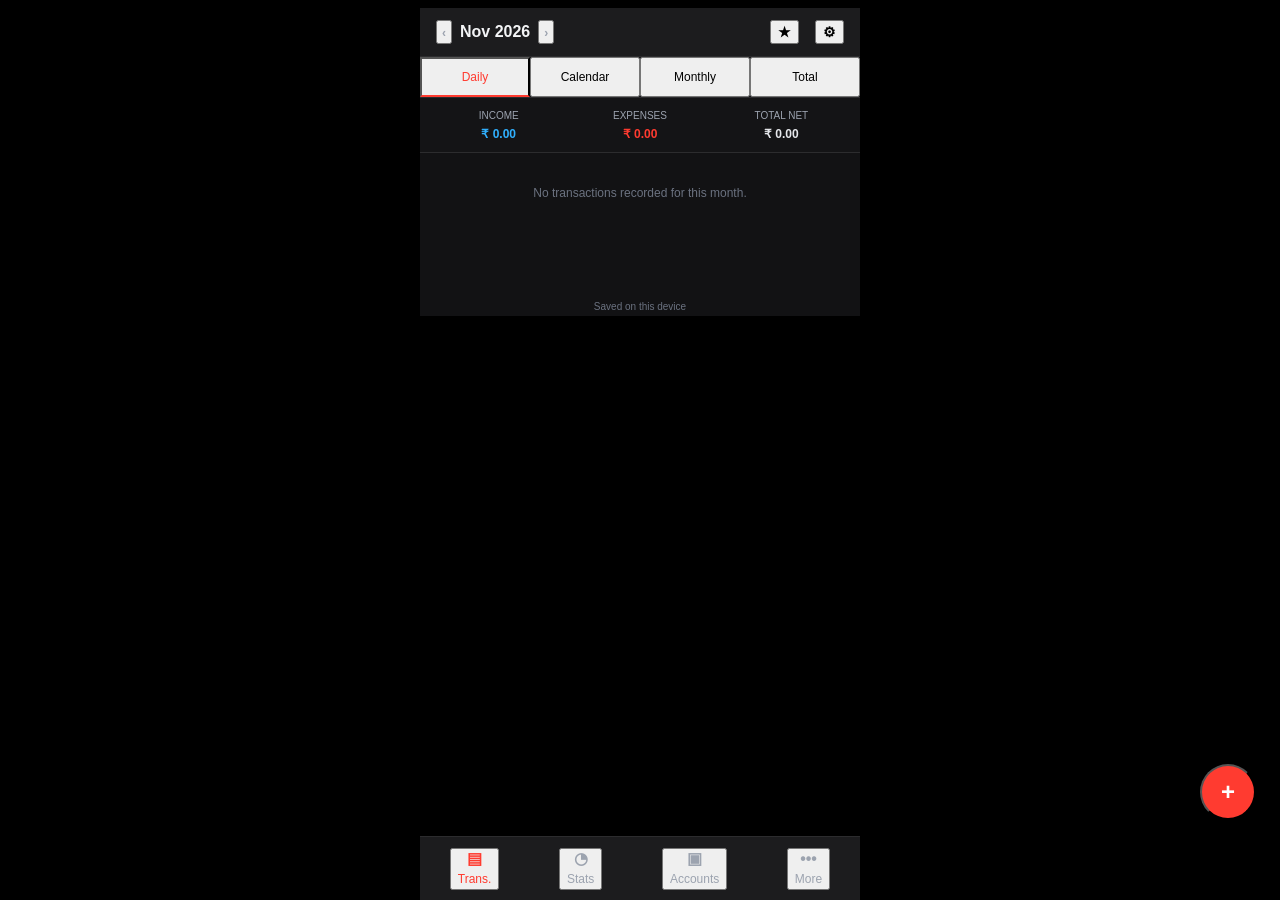
<file: public/assets/aistudio/Personal_Finance_Tracker_Corrected_c52ac3cb.html>
<!DOCTYPE html>
<html lang="en">
<head>
    <meta charset="UTF-8">
    <meta name="viewport" content="width=device-width, initial-scale=1.0, viewport-fit=cover">
    <meta name="theme-color" content="#121214">
    <meta name="description" content="Offline personal finance tracker">
    <title>Personal Finance Tracker</title>
    <style>

        /* Offline utility layer: keeps the original Tailwind-style layout without a CDN. */
        * { box-sizing: border-box; }
        html { background:#000; -webkit-text-size-adjust:100%; }
        button, input, select, textarea { font: inherit; }
        button { cursor:pointer; -webkit-tap-highlight-color:transparent; }
        input,select,textarea { color:inherit; }
        .hidden{display:none!important}.block{display:block}.fixed{position:fixed}.relative{position:relative}
        .inset-0{inset:0}.bottom-0{bottom:0}.bottom-20{bottom:5rem}.left-0{left:0}.right-0{right:0}.right-6{right:1.5rem}
        .z-10{z-index:10}.z-20{z-index:20}.z-50{z-index:50}.mx-auto{margin-left:auto;margin-right:auto}.mb-1{margin-bottom:.25rem}.mb-2{margin-bottom:.5rem}.ml-1{margin-left:.25rem}.mr-2{margin-right:.5rem}.mt-0\.5{margin-top:.125rem}.mt-1{margin-top:.25rem}.mt-3{margin-top:.75rem}
        .flex{display:flex}.inline-flex{display:inline-flex}.grid{display:grid}.flex-col{flex-direction:column}.flex-1{flex:1 1 0%}.items-center{align-items:center}.justify-between{justify-content:space-between}.justify-center{justify-content:center}.justify-around{justify-content:space-around}.grid-cols-2{grid-template-columns:repeat(2,minmax(0,1fr))}.grid-cols-3{grid-template-columns:repeat(3,minmax(0,1fr))}
        .gap-1{gap:.25rem}.gap-2{gap:.5rem}.space-y-2>*+*{margin-top:.5rem}.space-y-3>*+*{margin-top:.75rem}.space-y-4>*+*{margin-top:1rem}.space-y-6>*+*{margin-top:1.5rem}.space-x-2>*+*{margin-left:.5rem}.space-x-3>*+*{margin-left:.75rem}.space-x-4>*+*{margin-left:1rem}
        .w-full{width:100%}.w-14{width:3.5rem}.w-8{width:2rem}.w-2\/3{width:66.666667%}.h-full{height:100%}.h-2{height:.5rem}.h-8{height:2rem}.h-14{height:3.5rem}.h-16{height:4rem}.max-w-\[440px\]{max-width:440px}.max-h-40{max-height:10rem}
        .overflow-hidden{overflow:hidden}.overflow-y-auto{overflow-y:auto}.min-w-0{min-width:0}.rounded{border-radius:.25rem}.rounded-md{border-radius:.375rem}.rounded-lg{border-radius:.5rem}.rounded-xl{border-radius:.75rem}.rounded-full{border-radius:9999px}
        .border{border:1px solid #2c2c2e}.border-b{border-bottom:1px solid #2c2c2e}.border-t{border-top:1px solid #2c2c2e}.divide-y>*+*{border-top:1px solid #2c2c2e}.divide-\[\#2c2c2e\]>*+*{border-color:#2c2c2e}.border-\[\#2c2c2e\]{border-color:#2c2c2e}
        .bg-transparent{background:transparent}.bg-\[\#121214\]{background:#121214}.bg-\[\#141416\]{background:#141416}.bg-\[\#171719\]{background:#171719}.bg-\[\#1c1c1e\]{background:#1c1c1e}.bg-\[\#2c2c2e\]{background:#2c2c2e}.bg-\[\#ff3b30\]{background:#ff3b30}.bg-gray-800{background:#1f2937}
        .text-white{color:#fff}.text-gray-100{color:#f3f4f6}.text-gray-200{color:#e5e7eb}.text-gray-300{color:#d1d5db}.text-gray-400{color:#9ca3af}.text-gray-500{color:#6b7280}.text-gray-600{color:#4b5563}.text-blue-400{color:#60a5fa}.text-green-400{color:#4ade80}.text-red-400{color:#f87171}.text-yellow-400{color:#facc15}.text-\[\#30b0fe\]{color:#30b0fe}.text-\[\#ff3b30\]{color:#ff3b30}
        .text-\[9px\]{font-size:9px}.text-\[10px\]{font-size:10px}.text-\[11px\]{font-size:11px}.text-xs{font-size:.75rem;line-height:1rem}.text-sm{font-size:.875rem;line-height:1.25rem}.text-base{font-size:1rem;line-height:1.5rem}.text-lg{font-size:1.125rem;line-height:1.75rem}.text-2xl{font-size:1.5rem;line-height:2rem}
        .font-normal{font-weight:400}.font-medium{font-weight:500}.font-semibold{font-weight:600}.font-bold{font-weight:700}.text-center{text-align:center}.text-left{text-align:left}.text-right{text-align:right}.uppercase{text-transform:uppercase}.tracking-wider{letter-spacing:.05em}
        .p-1{padding:.25rem}.p-2{padding:.5rem}.p-2\.5{padding:.625rem}.p-3{padding:.75rem}.p-3\.5{padding:.875rem}.p-4{padding:1rem}.p-8{padding:2rem}.px-1{padding-left:.25rem;padding-right:.25rem}.px-1\.5{padding-left:.375rem;padding-right:.375rem}.px-2{padding-left:.5rem;padding-right:.5rem}.px-2\.5{padding-left:.625rem;padding-right:.625rem}.px-3{padding-left:.75rem;padding-right:.75rem}.px-4{padding-left:1rem;padding-right:1rem}.py-0\.5{padding-top:.125rem;padding-bottom:.125rem}.py-1{padding-top:.25rem;padding-bottom:.25rem}.py-1\.5{padding-top:.375rem;padding-bottom:.375rem}.py-2{padding-top:.5rem;padding-bottom:.5rem}.py-2\.5{padding-top:.625rem;padding-bottom:.625rem}.py-3{padding-top:.75rem;padding-bottom:.75rem}.pb-1{padding-bottom:.25rem}.pb-2{padding-bottom:.5rem}.pb-16{padding-bottom:4rem}.pt-1{padding-top:.25rem}.pt-2{padding-top:.5rem}.pt-3{padding-top:.75rem}.pt-4{padding-top:1rem}
        .shadow-2xl{box-shadow:0 25px 50px -12px rgba(0,0,0,.5)}.cursor-pointer{cursor:pointer}.transition-colors{transition:background-color .15s,color .15s,border-color .15s}.transition-transform{transition:transform .15s}.hover\:bg-\[\#2c2c2e\]:hover{background:#2c2c2e}.hover\:text-white:hover{color:#fff}.hover\:text-yellow-400:hover{color:#facc15}.focus\:outline-none:focus{outline:2px solid transparent;outline-offset:2px}
        .placeholder-gray-600::placeholder{color:#4b5563}.active\:scale-95:active{transform:scale(.95)}
        .fas,.far{font-style:normal;display:inline-block;font-family:Arial,sans-serif;font-weight:700;line-height:1}
        .fa-arrow-left:before{content:'←'}.fa-arrow-down:before{content:'↓'}.fa-arrow-up:before{content:'↑'}.fa-exchange-alt:before{content:'⇄'}.fa-backspace:before{content:'⌫'}.fa-book:before{content:'▤'}.fa-chart-pie:before{content:'◔'}.fa-chevron-left:before{content:'‹'}.fa-chevron-right:before{content:'›'}.fa-cog:before{content:'⚙'}.fa-download:before{content:'↓'}.fa-ellipsis-h:before{content:'•••'}.fa-file-export:before{content:'⇧'}.fa-file-import:before{content:'⇩'}.fa-plus:before{content:'+'}.fa-star:before{content:'★'}.fa-times:before{content:'×'}.fa-trash:before,.fa-trash-alt:before{content:'▤'}.fa-upload:before{content:'↑'}.fa-wallet:before{content:'▣'}
        @media(hover:hover){button:hover{filter:brightness(1.08)}}
        @supports(padding:max(0px)){.app-container{padding-bottom:env(safe-area-inset-bottom)}.fixed.bottom-0{padding-bottom:env(safe-area-inset-bottom)}}
        @media(max-width:360px){.app-container{width:100%}.text-2xl{font-size:1.3rem}}

        :root {
            --bg-main: #121214;
            --bg-card: #1c1c1e;
            --bg-card-hover: #2c2c2e;
            --border-color: #2c2c2e;
            --text-main: #e5e5ea;
            --text-muted: #8e8e93;
            --accent-red: #ff3b30;
            --accent-blue: #30b0fe;
            --accent-green: #34c759;
        }

        body {
            background-color: #000000;
            color: var(--text-main);
            font-family: -apple-system, BlinkMacSystemFont, "Segoe UI", Roboto, Helvetica, Arial, sans-serif;
            touch-action: manipulation;
            user-select: none;
            -webkit-user-select: none;
        }

        .app-container {
            max-width: 440px;
            margin: 0 auto;
            min-height: 100vh;
            min-height: -webkit-fill-available;
            display: flex;
            flex-direction: column;
            position: relative;
            background-color: var(--bg-main);
            box-shadow: 0 0 30px rgba(0, 0, 0, 0.8);
            overflow: hidden;
        }

        .active-tab {
            color: var(--accent-red);
            border-bottom: 2px solid var(--accent-red);
        }

        .active-nav {
            color: var(--accent-red) !important;
        }

        .num-pad {
            display: grid;
            grid-template-columns: repeat(4, 1fr);
            gap: 1px;
            background-color: #2c2c2e;
        }

        .num-key {
            background-color: #1c1c1e;
            color: #ffffff;
            font-size: 1.25rem;
            font-weight: 500;
            display: flex;
            align-items: center;
            justify-content: center;
            height: 52px;
            cursor: pointer;
            transition: background-color 0.1s;
        }

        .num-key:active {
            background-color: #3a3a3c;
        }

        .done-key {
            background-color: var(--accent-red);
            grid-row: span 2;
            height: 105px;
            font-weight: 600;
        }

        .done-key:active {
            background-color: #d32f2f;
        }

        /* Calendar Styling */
        .calendar-grid {
            display: grid;
            grid-template-columns: repeat(7, 1fr);
            gap: 2px;
            background-color: var(--border-color);
        }

        .calendar-day-header {
            background-color: var(--bg-card);
            text-align: center;
            padding: 6px 0;
            font-size: 0.7rem;
            color: var(--text-muted);
            font-weight: 600;
        }

        .calendar-cell {
            background-color: var(--bg-main);
            min-height: 52px;
            padding: 4px 2px;
            display: flex;
            flex-direction: column;
            align-items: center;
            justify-content: flex-start;
            font-size: 0.75rem;
            cursor: pointer;
        }

        .calendar-cell.other-month {
            opacity: 0.3;
        }

        .calendar-cell.selected {
            border: 1px solid var(--accent-red);
            background-color: rgba(255, 59, 48, 0.1);
        }

        .calendar-cell.today .day-num {
            background-color: var(--accent-red);
            color: white;
            border-radius: 50%;
            width: 18px;
            height: 18px;
            display: flex;
            align-items: center;
            justify-content: center;
        }

        /* Custom Scrollbars */
        ::-webkit-scrollbar {
            width: 4px;
        }
        ::-webkit-scrollbar-thumb {
            background: #2c2c2e;
            border-radius: 4px;
        }
    </style>
    <!-- This document has no external scripts, stylesheets, fonts, or network dependencies. -->
</head>
<body>

<div class="app-container" id="app">
    <!-- TOP HEADER -->
    <div class="px-4 py-3 flex justify-between items-center bg-[#1c1c1e] border-b border-[#2c2c2e] z-10">
        <div class="flex items-center space-x-2">
            <button onclick="changeMonth(-1)" class="text-gray-400 hover:text-white px-1"><i class="fas fa-chevron-left text-xs"></i></button>
            <span class="text-base font-semibold text-gray-100" id="header-month-display">Nov 2026</span>
            <button onclick="changeMonth(1)" class="text-gray-400 hover:text-white px-1"><i class="fas fa-chevron-right text-xs"></i></button>
        </div>
        <div class="flex items-center space-x-4 text-gray-400">
            <button onclick="openFavoritesModal()" class="hover:text-yellow-400 transition-colors" title="Favorites">
                <i class="fas fa-star text-sm"></i>
            </button>
            <button onclick="switchNav('more')" class="hover:text-white transition-colors" title="Settings">
                <i class="fas fa-cog text-sm"></i>
            </button>
        </div>
    </div>

    <!-- MAIN VIEW PANELS -->
    <div id="main-content" class="flex-1 flex flex-col overflow-hidden pb-16">
        
        <!-- 1. TRANSACTIONS VIEW -->
        <div id="view-transactions" class="view-panel flex-1 flex flex-col overflow-hidden">
            <!-- Sub Header Tabs -->
            <div class="flex text-xs border-b border-[#2c2c2e] bg-[#1c1c1e] text-gray-400">
                <button onclick="switchTransTab('daily')" id="tab-daily" class="flex-1 py-2.5 text-center active-tab font-medium">Daily</button>
                <button onclick="switchTransTab('calendar')" id="tab-calendar" class="flex-1 py-2.5 text-center font-medium">Calendar</button>
                <button onclick="switchTransTab('monthly')" id="tab-monthly" class="flex-1 py-2.5 text-center font-medium">Monthly</button>
                <button onclick="switchTransTab('total')" id="tab-total" class="flex-1 py-2.5 text-center font-medium">Total</button>
            </div>

            <!-- Summary Bar -->
            <div class="grid grid-cols-3 gap-1 p-2.5 bg-[#141416] text-center text-xs border-b border-[#2c2c2e]">
                <div>
                    <div class="text-gray-400 text-[10px] uppercase">Income</div>
                    <div id="summary-income" class="text-[#30b0fe] font-semibold text-xs mt-0.5">₹ 0.00</div>
                </div>
                <div>
                    <div class="text-gray-400 text-[10px] uppercase">Expenses</div>
                    <div id="summary-expense" class="text-[#ff3b30] font-semibold text-xs mt-0.5">₹ 0.00</div>
                </div>
                <div>
                    <div class="text-gray-400 text-[10px] uppercase">Total Net</div>
                    <div id="summary-total" class="text-gray-200 font-semibold text-xs mt-0.5">₹ 0.00</div>
                </div>
            </div>

            <!-- TAB CONTENT AREA -->
            <div class="flex-1 overflow-y-auto" id="trans-tab-container">
                
                <!-- Daily Sub-Tab -->
                <div id="subtab-daily" class="space-y-2">
                    <div id="daily-transaction-list" class="divide-y divide-[#2c2c2e]"></div>
                </div>

                <!-- Calendar Sub-Tab -->
                <div id="subtab-calendar" class="hidden flex flex-col h-full">
                    <div class="calendar-grid" id="calendar-header">
                        <div class="calendar-day-header text-red-400">Sun</div>
                        <div class="calendar-day-header">Mon</div>
                        <div class="calendar-day-header">Tue</div>
                        <div class="calendar-day-header">Wed</div>
                        <div class="calendar-day-header">Thu</div>
                        <div class="calendar-day-header">Fri</div>
                        <div class="calendar-day-header text-blue-400">Sat</div>
                    </div>
                    <div class="calendar-grid" id="calendar-body"></div>
                    <div class="p-2 border-t border-[#2c2c2e] bg-[#1c1c1e] text-xs font-semibold text-gray-300" id="selected-date-title">
                        Transactions on Selected Day
                    </div>
                    <div id="calendar-day-transactions" class="flex-1 overflow-y-auto divide-y divide-[#2c2c2e] bg-[#121214]"></div>
                </div>

                <!-- Monthly Breakdown Sub-Tab -->
                <div id="subtab-monthly" class="hidden p-4 space-y-4">
                    <div id="monthly-category-breakdown" class="space-y-3"></div>
                </div>

                <!-- Total Overview Sub-Tab -->
                <div id="subtab-total" class="hidden p-4 space-y-4">
                    <div class="bg-[#1c1c1e] p-4 rounded-xl border border-[#2c2c2e]">
                        <div class="text-xs text-gray-400 mb-1">Overall Net Worth</div>
                        <div id="total-net-worth" class="text-2xl font-bold text-white">₹ 0.00</div>
                        <div class="mt-3 pt-3 border-t border-[#2c2c2e] grid grid-cols-2 gap-2 text-xs">
                            <div>
                                <span class="text-gray-400 block">Total Income All-time</span>
                                <span id="total-all-income" class="text-[#30b0fe] font-semibold">₹ 0.00</span>
                            </div>
                            <div>
                                <span class="text-gray-400 block">Total Expenses All-time</span>
                                <span id="total-all-expense" class="text-[#ff3b30] font-semibold">₹ 0.00</span>
                            </div>
                        </div>
                    </div>
                    <div class="bg-[#1c1c1e] p-4 rounded-xl border border-[#2c2c2e]">
                        <div class="text-xs font-semibold text-gray-300 mb-2">Account Distribution</div>
                        <div id="total-account-distribution" class="space-y-2 text-xs"></div>
                    </div>
                </div>

            </div>
        </div>

        <!-- 2. STATS VIEW -->
        <div id="view-stats" class="view-panel flex-1 p-4 overflow-y-auto hidden space-y-4">
            <div class="text-sm font-semibold text-gray-200">Expense Analysis by Category</div>
            <div id="stats-chart-container" class="space-y-3"></div>
        </div>

        <!-- 3. ACCOUNTS VIEW -->
        <div id="view-accounts" class="view-panel flex-1 flex flex-col overflow-hidden hidden">
            <div class="grid grid-cols-3 gap-1 p-3 bg-[#141416] text-center text-xs border-b border-[#2c2c2e]">
                <div>
                    <div class="text-gray-400 text-[10px] uppercase">Assets</div>
                    <div id="acc-summary-assets" class="text-[#30b0fe] font-semibold text-xs mt-0.5">₹ 0.00</div>
                </div>
                <div>
                    <div class="text-gray-400 text-[10px] uppercase">Liabilities</div>
                    <div id="acc-summary-liabilities" class="text-[#ff3b30] font-semibold text-xs mt-0.5">₹ 0.00</div>
                </div>
                <div>
                    <div class="text-gray-400 text-[10px] uppercase">Total</div>
                    <div id="acc-summary-total" class="text-gray-200 font-semibold text-xs mt-0.5">₹ 0.00</div>
                </div>
            </div>
            <div id="accounts-list" class="flex-1 overflow-y-auto p-4 space-y-3"></div>
        </div>

        <!-- 4. MORE / SETTINGS VIEW -->
        <div id="view-more" class="view-panel flex-1 p-4 overflow-y-auto hidden space-y-6">
            <div class="space-y-2">
                <h3 class="text-xs uppercase text-gray-400 font-semibold tracking-wider">Management</h3>
                <div class="bg-[#1c1c1e] rounded-xl border border-[#2c2c2e] overflow-hidden divide-y divide-[#2c2c2e] text-sm">
                    <button onclick="openCategoryManager()" class="w-full p-3.5 flex justify-between items-center text-left hover:bg-[#2c2c2e]">
                        <span>Category & Subcategory Settings</span>
                        <i class="fas fa-chevron-right text-xs text-gray-500"></i>
                    </button>
                    <button onclick="openAccountManager()" class="w-full p-3.5 flex justify-between items-center text-left hover:bg-[#2c2c2e]">
                        <span>Manage Accounts & Balances</span>
                        <i class="fas fa-chevron-right text-xs text-gray-500"></i>
                    </button>
                    <button onclick="openFavoritesModal()" class="w-full p-3.5 flex justify-between items-center text-left hover:bg-[#2c2c2e]">
                        <span>Saved Favorite Templates</span>
                        <i class="fas fa-chevron-right text-xs text-gray-500"></i>
                    </button>
                </div>
            </div>

            <div class="space-y-2">
                <h3 class="text-xs uppercase text-gray-400 font-semibold tracking-wider">Offline Backup & Restore</h3>
                <div class="bg-[#1c1c1e] rounded-xl border border-[#2c2c2e] overflow-hidden divide-y divide-[#2c2c2e] text-sm">
                    <button onclick="exportDataJSON()" class="w-full p-3.5 flex justify-between items-center text-left hover:bg-[#2c2c2e]">
                        <span class="text-blue-400"><i class="fas fa-download mr-2"></i> Export Backup (JSON)</span>
                        <i class="fas fa-file-export text-xs text-gray-500"></i>
                    </button>
                    <label class="w-full p-3.5 flex justify-between items-center text-left hover:bg-[#2c2c2e] cursor-pointer">
                        <span class="text-green-400"><i class="fas fa-upload mr-2"></i> Import Backup (JSON)</span>
                        <input type="file" id="import-file-input" accept=".json" onchange="importDataJSON(event)" class="hidden">
                        <i class="fas fa-file-import text-xs text-gray-500"></i>
                    </label>
                    <button onclick="resetDataConfirm()" class="w-full p-3.5 flex justify-between items-center text-left hover:bg-[#2c2c2e]">
                        <span class="text-red-400"><i class="fas fa-trash-alt mr-2"></i> Reset All Local Data</span>
                    </button>
                </div>
            </div>

            <div class="text-center text-xs text-gray-600 pt-4">
                Personal Finance Tracker (Offline) v1.2
            </div>
        </div>

    </div>

    <!-- FLOATING ACTION BUTTON -->
    <button onclick="openForm('Expense')" id="fab-btn" class="fixed bottom-20 right-6 w-14 h-14 bg-[#ff3b30] rounded-full flex items-center justify-center text-white text-2xl shadow-2xl z-20 focus:outline-none active:scale-95 transition-transform">
        <i class="fas fa-plus"></i>
    </button>

    <!-- BOTTOM NAVIGATION BAR -->
    <div class="fixed bottom-0 left-0 right-0 max-w-[440px] mx-auto bg-[#1c1c1e] border-t border-[#2c2c2e] flex justify-around items-center h-16 z-10">
        <button onclick="switchNav('transactions')" id="nav-trans" class="flex flex-col items-center text-xs active-nav">
            <i class="fas fa-book text-base mb-1"></i>
            <span>Trans.</span>
        </button>
        <button onclick="switchNav('stats')" id="nav-stats" class="flex flex-col items-center text-xs text-gray-400">
            <i class="fas fa-chart-pie text-base mb-1"></i>
            <span>Stats</span>
        </button>
        <button onclick="switchNav('accounts')" id="nav-acc" class="flex flex-col items-center text-xs text-gray-400">
            <i class="fas fa-wallet text-base mb-1"></i>
            <span>Accounts</span>
        </button>
        <button onclick="switchNav('more')" id="nav-more" class="flex flex-col items-center text-xs text-gray-400">
            <i class="fas fa-ellipsis-h text-base mb-1"></i>
            <span>More</span>
        </button>
    </div>

    <!-- ENTRY FORM MODAL -->
    <div id="entry-modal" class="fixed inset-0 max-w-[440px] mx-auto bg-[#121214] z-50 flex flex-col hidden">
        <div class="p-3 flex items-center justify-between border-b border-[#2c2c2e] bg-[#1c1c1e]">
            <button onclick="closeForm()" class="text-gray-400 text-lg px-2"><i class="fas fa-arrow-left"></i></button>
            <h2 id="form-type-title" class="text-base font-semibold text-gray-200">Expense</h2>
            <button onclick="saveCurrentAsFavorite()" class="text-yellow-400 text-lg px-2" title="Save as Favorite">
                <i class="far fa-star" id="favorite-star-icon"></i>
            </button>
        </div>

        <div class="p-3 bg-[#171719]">
            <div class="grid grid-cols-3 gap-2 bg-[#2c2c2e] p-1 rounded-lg text-xs text-center">
                <button type="button" onclick="setFormType('Income')" id="btn-mode-income" class="py-1.5 rounded-md text-gray-400 font-medium">Income</button>
                <button type="button" onclick="setFormType('Expense')" id="btn-mode-expense" class="py-1.5 rounded-md text-gray-400 font-medium">Expense</button>
                <button type="button" onclick="setFormType('Transfer')" id="btn-mode-transfer" class="py-1.5 rounded-md text-gray-400 font-medium">Transfer</button>
            </div>
        </div>

        <div class="flex-1 p-4 space-y-4 overflow-y-auto">
            <div class="flex justify-between items-center text-sm border-b border-[#2c2c2e] pb-2">
                <span class="text-gray-400">Date</span>
                <input type="datetime-local" id="form-datetime" class="bg-transparent text-gray-200 font-medium focus:outline-none text-right">
            </div>

            <div class="flex justify-between items-center text-sm border-b border-[#2c2c2e] pb-2">
                <span class="text-gray-400">Amount</span>
                <div class="flex items-center space-x-2">
                    <span id="form-amount-display" class="text-2xl font-bold text-red-400">0.00</span>
                </div>
            </div>

            <!-- Category Field -->
            <div id="field-category" class="space-y-2">
                <div class="flex justify-between items-center text-sm border-b border-[#2c2c2e] pb-2 cursor-pointer" onclick="toggleSubCategoryPicker()">
                    <span class="text-gray-400">Category</span>
                    <span id="form-category-selected" class="text-gray-200 font-medium">Select Category <i class="fas fa-chevron-right text-xs ml-1"></i></span>
                </div>
                <div id="sub-category-picker" class="hidden grid grid-cols-2 gap-2 pt-2 text-xs max-h-40 overflow-y-auto"></div>
            </div>

            <!-- Single Account Field -->
            <div id="field-account" class="flex justify-between items-center text-sm border-b border-[#2c2c2e] pb-2">
                <span class="text-gray-400">Account</span>
                <select id="form-account-select" class="bg-transparent text-gray-200 font-medium focus:outline-none text-right"></select>
            </div>

            <!-- Transfer Accounts Field -->
            <div id="field-transfer-accounts" class="hidden space-y-3">
                <div class="flex justify-between items-center text-sm border-b border-[#2c2c2e] pb-2">
                    <span class="text-gray-400">From</span>
                    <select id="form-transfer-from" class="bg-transparent text-gray-200 font-medium focus:outline-none text-right"></select>
                </div>
                <div class="flex justify-between items-center text-sm border-b border-[#2c2c2e] pb-2">
                    <span class="text-gray-400">To</span>
                    <select id="form-transfer-to" class="bg-transparent text-gray-200 font-medium focus:outline-none text-right"></select>
                </div>
            </div>

            <div class="flex justify-between items-center text-sm border-b border-[#2c2c2e] pb-2">
                <span class="text-gray-400">Note</span>
                <input type="text" id="form-note" placeholder="Write a note..." class="bg-transparent text-right text-gray-200 placeholder-gray-600 focus:outline-none text-sm w-2/3">
            </div>
        </div>

        <!-- Custom Keypad -->
        <div class="bg-[#1c1c1e]">
            <div class="px-3 py-1.5 text-xs text-gray-400 bg-[#141416] flex justify-between items-center border-t border-[#2c2c2e]">
                <span>Numeric Input</span>
                <button onclick="clearAmount()" class="text-gray-400 hover:text-white"><i class="fas fa-backspace"></i> Clear</button>
            </div>
            <div class="num-pad">
                <div class="num-key" onclick="pressKey('1')">1</div>
                <div class="num-key" onclick="pressKey('2')">2</div>
                <div class="num-key" onclick="pressKey('3')">3</div>
                <div class="num-key" onclick="pressKey('backspace')"><i class="fas fa-arrow-left text-xs"></i></div>

                <div class="num-key" onclick="pressKey('4')">4</div>
                <div class="num-key" onclick="pressKey('5')">5</div>
                <div class="num-key" onclick="pressKey('6')">6</div>
                <div class="num-key" onclick="pressKey('-')">-</div>

                <div class="num-key" onclick="pressKey('7')">7</div>
                <div class="num-key" onclick="pressKey('8')">8</div>
                <div class="num-key" onclick="pressKey('9')">9</div>
                <div class="num-key done-key" onclick="submitForm()">Done</div>

                <div class="num-key" onclick="pressKey('00')">00</div>
                <div class="num-key" onclick="pressKey('0')">0</div>
                <div class="num-key" onclick="pressKey('.')">.</div>
            </div>
        </div>
    </div>

    <!-- FAVORITES MODAL -->
    <div id="favorites-modal" class="fixed inset-0 max-w-[440px] mx-auto bg-[#121214] z-50 flex flex-col hidden">
        <div class="p-3 flex items-center justify-between border-b border-[#2c2c2e] bg-[#1c1c1e]">
            <h2 class="text-base font-semibold text-gray-200">Favorite Templates</h2>
            <button onclick="closeFavoritesModal()" class="text-gray-400 text-lg px-2"><i class="fas fa-times"></i></button>
        </div>
        <div id="favorites-list" class="flex-1 overflow-y-auto p-4 space-y-3"></div>
    </div>

    <!-- CATEGORY MANAGER MODAL -->
    <div id="category-manager-modal" class="fixed inset-0 max-w-[440px] mx-auto bg-[#121214] z-50 flex flex-col hidden">
        <div class="p-3 flex items-center justify-between border-b border-[#2c2c2e] bg-[#1c1c1e]">
            <h2 class="text-base font-semibold text-gray-200">Manage Categories</h2>
            <button onclick="closeCategoryManager()" class="text-gray-400 text-lg px-2"><i class="fas fa-times"></i></button>
        </div>
        <div class="p-4 space-y-4 flex-1 overflow-y-auto">
            <div class="bg-[#1c1c1e] p-3 rounded-lg space-y-2 border border-[#2c2c2e]">
                <div class="text-xs font-semibold text-gray-300">Add Category / Subcategory</div>
                <select id="new-cat-type" class="w-full bg-[#121214] p-2 rounded text-xs border border-[#2c2c2e] text-white">
                    <option value="Expense">Expense Category</option>
                    <option value="Income">Income Category</option>
                </select>
                <input type="text" id="new-cat-main" placeholder="Main Category (e.g. Food)" class="w-full bg-[#121214] p-2 rounded text-xs border border-[#2c2c2e] text-white">
                <input type="text" id="new-cat-sub" placeholder="Subcategory (e.g. Dining Out)" class="w-full bg-[#121214] p-2 rounded text-xs border border-[#2c2c2e] text-white">
                <button onclick="addCategorySubmit()" class="w-full py-2 bg-[#ff3b30] text-white text-xs rounded font-semibold">Add Category</button>
            </div>
            <div id="category-list-display" class="space-y-3"></div>
        </div>
    </div>

    <!-- ACCOUNT MANAGER MODAL -->
    <div id="account-manager-modal" class="fixed inset-0 max-w-[440px] mx-auto bg-[#121214] z-50 flex flex-col hidden">
        <div class="p-3 flex items-center justify-between border-b border-[#2c2c2e] bg-[#1c1c1e]">
            <h2 class="text-base font-semibold text-gray-200">Manage Accounts</h2>
            <button onclick="closeAccountManager()" class="text-gray-400 text-lg px-2"><i class="fas fa-times"></i></button>
        </div>
        <div class="p-4 space-y-4 flex-1 overflow-y-auto">
            <div class="bg-[#1c1c1e] p-3 rounded-lg space-y-2 border border-[#2c2c2e]">
                <div class="text-xs font-semibold text-gray-300">Add / Edit Account</div>
                <input type="text" id="new-acc-name" placeholder="Account Name (e.g. Savings)" class="w-full bg-[#121214] p-2 rounded text-xs border border-[#2c2c2e] text-white">
                <input type="number" step="0.01" id="new-acc-balance" placeholder="Opening Balance" class="w-full bg-[#121214] p-2 rounded text-xs border border-[#2c2c2e] text-white">
                <button onclick="addAccountSubmit()" class="w-full py-2 bg-[#ff3b30] text-white text-xs rounded font-semibold">Save Account</button>
            </div>
            <div id="account-manager-list" class="space-y-2"></div>
        </div>
    </div>

</div>

<script>
    // INITIAL ZERO-BASED DATA STATE
    const defaultData = {
        currentYear: 2026,
        currentMonth: 10, // 0-indexed (10 = November)
        selectedCalendarDate: '2026-11-02',
        accounts: {
            'Cash': 0.00,
            'Card': 0.00,
            'UPI': 0.00
        },
        categories: {
            Expense: {
                'Food': ['Groceries', 'Restaurants', 'Coffee'],
                'Transport': ['Fuel', 'Taxi', 'Maintenance'],
                'Shopping': ['Clothing', 'Electronics'],
                'Bills': ['Electricity', 'Internet', 'Rent']
            },
            Income: {
                'Salary': ['Main Job', 'Freelance'],
                'Bonus': ['Incentive', 'Gift'],
                'Petty Cash': ['Allowance', 'Reimbursement']
            }
        },
        favorites: [],
        transactions: []
    };

    let state = loadLocalData();

    function loadLocalData() {
        const stored = localStorage.getItem('personal_finance_db');
        if (stored) {
            try { return JSON.parse(stored); } catch(e) { console.error(e); }
        }
        return JSON.parse(JSON.stringify(defaultData));
    }

    function saveLocalData() {
        localStorage.setItem('personal_finance_db', JSON.stringify(state));
    }

    // STATE CONTROLLERS
    let activeNavView = 'transactions';
    let activeTransSubTab = 'daily';

    let currentForm = {
        type: 'Expense',
        amountStr: '0',
        selectedCategory: '',
        selectedSubCategory: ''
    };

    // ON DOM LOAD
    document.addEventListener('DOMContentLoaded', () => {
        initDatetimeInput();
        renderAll();
    });

    function initDatetimeInput() {
        const now = new Date();
        const isoStr = new Date(now.getTime() - (now.getTimezoneOffset() * 60000)).toISOString().slice(0,16);
        document.getElementById('form-datetime').value = isoStr;
    }

    function renderAll() {
        updateMonthDisplay();
        renderAccountsView();
        renderTransactionsView();
        renderStatsView();
        populateAccountSelectors();
    }

    function updateMonthDisplay() {
        const dateObj = new Date(state.currentYear, state.currentMonth, 1);
        const monthName = dateObj.toLocaleString('default', { month: 'short' });
        document.getElementById('header-month-display').innerText = `${monthName} ${state.currentYear}`;
    }

    function changeMonth(delta) {
        state.currentMonth += delta;
        if (state.currentMonth < 0) {
            state.currentMonth = 11;
            state.currentYear -= 1;
        } else if (state.currentMonth > 11) {
            state.currentMonth = 0;
            state.currentYear += 1;
        }
        saveLocalData();
        renderAll();
    }

    // NAVIGATION
    function switchNav(viewName) {
        activeNavView = viewName;
        document.querySelectorAll('.view-panel').forEach(el => el.classList.add('hidden'));
        document.querySelectorAll('.fixed.bottom-0 button').forEach(el => {
            el.classList.remove('active-nav');
            el.classList.add('text-gray-400');
        });

        if (viewName === 'transactions') {
            document.getElementById('view-transactions').classList.remove('hidden');
            document.getElementById('nav-trans').classList.add('active-nav');
            document.getElementById('fab-btn').classList.remove('hidden');
        } else if (viewName === 'stats') {
            document.getElementById('view-stats').classList.remove('hidden');
            document.getElementById('nav-stats').classList.add('active-nav');
            document.getElementById('fab-btn').classList.add('hidden');
            renderStatsView();
        } else if (viewName === 'accounts') {
            document.getElementById('view-accounts').classList.remove('hidden');
            document.getElementById('nav-acc').classList.add('active-nav');
            document.getElementById('fab-btn').classList.add('hidden');
            renderAccountsView();
        } else if (viewName === 'more') {
            document.getElementById('view-more').classList.remove('hidden');
            document.getElementById('nav-more').classList.add('active-nav');
            document.getElementById('fab-btn').classList.add('hidden');
        }
    }

    function switchTransTab(tabName) {
        activeTransSubTab = tabName;
        document.querySelectorAll('#view-transactions button').forEach(btn => btn.classList.remove('active-tab'));
        document.getElementById(`tab-${tabName}`).classList.add('active-tab');

        document.getElementById('subtab-daily').classList.add('hidden');
        document.getElementById('subtab-calendar').classList.add('hidden');
        document.getElementById('subtab-monthly').classList.add('hidden');
        document.getElementById('subtab-total').classList.add('hidden');

        document.getElementById(`subtab-${tabName}`).classList.remove('hidden');

        if (tabName === 'calendar') renderCalendarView();
        if (tabName === 'monthly') renderMonthlyView();
        if (tabName === 'total') renderTotalOverview();
    }

    // RENDER TRANSACTIONS
    function getFilteredMonthTransactions() {
        return state.transactions.filter(t => {
            const d = new Date(t.date);
            return d.getFullYear() === state.currentYear && d.getMonth() === state.currentMonth;
        });
    }

    function renderTransactionsView() {
        const monthTrans = getFilteredMonthTransactions();

        let incTotal = 0;
        let expTotal = 0;

        monthTrans.forEach(t => {
            if (t.type === 'Income') incTotal += t.amount;
            if (t.type === 'Expense') expTotal += t.amount;
        });

        document.getElementById('summary-income').innerText = `₹ ${incTotal.toFixed(2)}`;
        document.getElementById('summary-expense').innerText = `₹ ${expTotal.toFixed(2)}`;
        document.getElementById('summary-total').innerText = `₹ ${(incTotal - expTotal).toFixed(2)}`;

        // Render Daily List
        const dailyContainer = document.getElementById('daily-transaction-list');
        dailyContainer.innerHTML = '';

        if (monthTrans.length === 0) {
            dailyContainer.innerHTML = `<div class="p-8 text-center text-xs text-gray-500">No transactions recorded for this month.</div>`;
            return;
        }

        // Group by Date
        const grouped = {};
        monthTrans.forEach(t => {
            const dayKey = t.date.split('T')[0];
            if (!grouped[dayKey]) grouped[dayKey] = [];
            grouped[dayKey].push(t);
        });

        Object.keys(grouped).sort().reverse().forEach(dateKey => {
            const dayItems = grouped[dateKey];
            let dayInc = 0, dayExp = 0;
            dayItems.forEach(i => {
                if (i.type === 'Income') dayInc += i.amount;
                if (i.type === 'Expense') dayExp += i.amount;
            });

            const dateObj = new Date(dateKey);
            const dayNum = String(dateObj.getDate()).padStart(2, '0');
            const dayName = dateObj.toLocaleString('default', { weekday: 'short' });

            const header = document.createElement('div');
            header.className = 'px-4 py-2 bg-[#171719] text-xs text-gray-400 flex justify-between items-center border-b border-[#2c2c2e]';
            header.innerHTML = `
                <div><span class="font-bold text-white text-sm mr-2">${dayNum}</span> <span class="bg-[#2c2c2e] px-1.5 py-0.5 rounded text-gray-300 text-[10px]">${dayName}</span></div>
                <div class="space-x-3 text-[11px]">
                    <span class="text-[#30b0fe]">₹ ${dayInc.toFixed(2)}</span>
                    <span class="text-[#ff3b30]">₹ ${dayExp.toFixed(2)}</span>
                </div>
            `;
            dailyContainer.appendChild(header);

            dayItems.forEach(t => {
                const item = document.createElement('div');
                item.className = 'px-4 py-3 flex justify-between items-center bg-[#1c1c1e] hover:bg-[#2c2c2e] transition-colors cursor-pointer';
                item.onclick = () => deleteTransactionConfirm(t.id);

                const colorClass = t.type === 'Income' ? 'text-[#30b0fe]' : (t.type === 'Expense' ? 'text-[#ff3b30]' : 'text-gray-300');
                const sign = t.type === 'Expense' ? '-' : '';

                item.innerHTML = `
                    <div class="flex items-center space-x-3">
                        <div class="w-8 h-8 rounded-full bg-[#2c2c2e] flex items-center justify-center text-xs text-gray-400">
                            <i class="fas ${t.type === 'Income' ? 'fa-arrow-down text-[#30b0fe]' : (t.type === 'Expense' ? 'fa-arrow-up text-[#ff3b30]' : 'fa-exchange-alt')}"></i>
                        </div>
                        <div>
                            <div class="text-xs font-semibold text-gray-200">${t.category || t.type} ${t.subCategory ? `<span class="text-[10px] text-gray-400 font-normal">(${t.subCategory})</span>` : ''}</div>
                            <div class="text-[10px] text-gray-500">${t.note ? t.note + ' • ' : ''}${t.account || (t.from + ' ➔ ' + t.to)}</div>
                        </div>
                    </div>
                    <div class="text-xs font-bold ${colorClass}">
                        ₹ ${sign}${t.amount.toFixed(2)}
                    </div>
                `;
                dailyContainer.appendChild(item);
            });
        });
    }

    // CALENDAR VIEW
    function renderCalendarView() {
        const calBody = document.getElementById('calendar-body');
        calBody.innerHTML = '';

        const year = state.currentYear;
        const month = state.currentMonth;

        const firstDay = new Date(year, month, 1).getDay();
        const daysInMonth = new Date(year, month + 1, 0).getDate();

        // Calculate totals map
        const monthTrans = getFilteredMonthTransactions();
        const dailyNetMap = {};
        monthTrans.forEach(t => {
            const dStr = t.date.split('T')[0];
            if (!dailyNetMap[dStr]) dailyNetMap[dStr] = 0;
            if (t.type === 'Income') dailyNetMap[dStr] += t.amount;
            if (t.type === 'Expense') dailyNetMap[dStr] -= t.amount;
        });

        // Prev month padding
        const prevMonthDays = new Date(year, month, 0).getDate();
        for (let i = firstDay - 1; i >= 0; i--) {
            const cell = document.createElement('div');
            cell.className = 'calendar-cell other-month';
            cell.innerHTML = `<span class="day-num">${prevMonthDays - i}</span>`;
            calBody.appendChild(cell);
        }

        // Current month cells
        for (let day = 1; day <= daysInMonth; day++) {
            const dateStr = `${year}-${String(month + 1).padStart(2, '0')}-${String(day).padStart(2, '0')}`;
            const cell = document.createElement('div');
            const isToday = (new Date().toISOString().split('T')[0] === dateStr);
            const isSelected = (state.selectedCalendarDate === dateStr);

            cell.className = `calendar-cell ${isToday ? 'today' : ''} ${isSelected ? 'selected' : ''}`;
            cell.onclick = () => selectCalendarDate(dateStr);

            const net = dailyNetMap[dateStr];
            let netHTML = '';
            if (net !== undefined) {
                const color = net >= 0 ? 'text-[#30b0fe]' : 'text-[#ff3b30]';
                netHTML = `<span class="text-[9px] font-semibold ${color} mt-1">${net >= 0 ? '+' : ''}${net.toFixed(0)}</span>`;
            }

            cell.innerHTML = `
                <span class="day-num">${day}</span>
                ${netHTML}
            `;
            calBody.appendChild(cell);
        }

        renderCalendarDayTransactions();
    }

    function selectCalendarDate(dateStr) {
        state.selectedCalendarDate = dateStr;
        saveLocalData();
        renderCalendarView();
    }

    function renderCalendarDayTransactions() {
        const container = document.getElementById('calendar-day-transactions');
        document.getElementById('selected-date-title').innerText = `Transactions on ${state.selectedCalendarDate}`;
        container.innerHTML = '';

        const dayTrans = state.transactions.filter(t => t.date.startsWith(state.selectedCalendarDate));

        if (dayTrans.length === 0) {
            container.innerHTML = `<div class="p-4 text-center text-xs text-gray-500">No records for this date.</div>`;
            return;
        }

        dayTrans.forEach(t => {
            const item = document.createElement('div');
            item.className = 'px-4 py-2.5 flex justify-between items-center hover:bg-[#1c1c1e] text-xs';
            const colorClass = t.type === 'Income' ? 'text-[#30b0fe]' : (t.type === 'Expense' ? 'text-[#ff3b30]' : 'text-gray-300');
            item.innerHTML = `
                <div>
                    <div class="font-medium text-gray-200">${t.category || t.type}</div>
                    <div class="text-[10px] text-gray-500">${t.account || (t.from + ' ➔ ' + t.to)}</div>
                </div>
                <div class="font-bold ${colorClass}">₹ ${t.amount.toFixed(2)}</div>
            `;
            container.appendChild(item);
        });
    }

    // MONTHLY VIEW
    function renderMonthlyView() {
        const container = document.getElementById('monthly-category-breakdown');
        container.innerHTML = '';

        const monthTrans = getFilteredMonthTransactions().filter(t => t.type === 'Expense');
        let totalExp = monthTrans.reduce((acc, t) => acc + t.amount, 0);

        if (totalExp === 0) {
            container.innerHTML = `<div class="p-8 text-center text-xs text-gray-500">No expense records this month.</div>`;
            return;
        }

        const catMap = {};
        monthTrans.forEach(t => {
            const cat = t.category || 'Other';
            catMap[cat] = (catMap[cat] || 0) + t.amount;
        });

        Object.keys(catMap).sort((a,b) => catMap[b] - catMap[a]).forEach(cat => {
            const amt = catMap[cat];
            const pct = ((amt / totalExp) * 100).toFixed(1);

            const card = document.createElement('div');
            card.className = 'bg-[#1c1c1e] p-3 rounded-lg border border-[#2c2c2e] space-y-1.5';
            card.innerHTML = `
                <div class="flex justify-between text-xs font-medium">
                    <span class="text-gray-200">${cat}</span>
                    <span class="text-[#ff3b30]">₹ ${amt.toFixed(2)} (${pct}%)</span>
                </div>
                <div class="w-full bg-[#2c2c2e] h-2 rounded-full overflow-hidden">
                    <div class="bg-[#ff3b30] h-full rounded-full" style="width: ${pct}%"></div>
                </div>
            `;
            container.appendChild(card);
        });
    }

    // TOTAL OVERVIEW
    function renderTotalOverview() {
        const totalNet = Object.values(state.accounts).reduce((a,b) => a + b, 0);
        document.getElementById('total-net-worth').innerText = `₹ ${totalNet.toFixed(2)}`;

        let allInc = 0, allExp = 0;
        state.transactions.forEach(t => {
            if (t.type === 'Income') allInc += t.amount;
            if (t.type === 'Expense') allExp += t.amount;
        });

        document.getElementById('total-all-income').innerText = `₹ ${allInc.toFixed(2)}`;
        document.getElementById('total-all-expense').innerText = `₹ ${allExp.toFixed(2)}`;

        const distContainer = document.getElementById('total-account-distribution');
        distContainer.innerHTML = '';
        Object.keys(state.accounts).forEach(acc => {
            const bal = state.accounts[acc];
            const row = document.createElement('div');
            row.className = 'flex justify-between items-center py-1 border-b border-[#2c2c2e]';
            row.innerHTML = `
                <span class="text-gray-400">${acc}</span>
                <span class="font-semibold text-gray-200">₹ ${bal.toFixed(2)}</span>
            `;
            distContainer.appendChild(row);
        });
    }

    // ACCOUNTS VIEW
    function renderAccountsView() {
        const totalAssets = Object.values(state.accounts).reduce((a, b) => a + b, 0);
        document.getElementById('acc-summary-assets').innerText = `₹ ${totalAssets.toFixed(2)}`;
        document.getElementById('acc-summary-liabilities').innerText = `₹ 0.00`;
        document.getElementById('acc-summary-total').innerText = `₹ ${totalAssets.toFixed(2)}`;

        const accountsList = document.getElementById('accounts-list');
        accountsList.innerHTML = '';

        Object.keys(state.accounts).forEach(acc => {
            const val = state.accounts[acc] || 0;
            const item = document.createElement('div');
            item.className = 'bg-[#1c1c1e] p-4 rounded-xl flex justify-between items-center border border-[#2c2c2e]';
            item.innerHTML = `
                <div>
                    <div class="text-sm font-semibold text-gray-200">${acc}</div>
                    ${acc === 'Card' ? '<div class="text-[10px] text-gray-500 mt-1">Balance Payable ₹ 0.00</div>' : ''}
                </div>
                <div class="text-right">
                    <div class="text-xs font-bold text-[#30b0fe]">₹ ${val.toFixed(2)}</div>
                    ${acc === 'Card' ? `<div class="text-[10px] text-[#30b0fe] mt-1">Outst. Balance ₹ ${val.toFixed(2)}</div>` : ''}
                </div>
            `;
            accountsList.appendChild(item);
        });
    }

    // STATS VIEW
    function renderStatsView() {
        const container = document.getElementById('stats-chart-container');
        container.innerHTML = '';

        const monthTrans = getFilteredMonthTransactions().filter(t => t.type === 'Expense');
        const totalExp = monthTrans.reduce((acc, t) => acc + t.amount, 0);

        if (totalExp === 0) {
            container.innerHTML = `<div class="p-8 text-center text-xs text-gray-500">No expense stats available.</div>`;
            return;
        }

        const catMap = {};
        monthTrans.forEach(t => {
            const cat = t.category || 'Other';
            catMap[cat] = (catMap[cat] || 0) + t.amount;
        });

        Object.keys(catMap).forEach(cat => {
            const amt = catMap[cat];
            const pct = ((amt / totalExp) * 100).toFixed(1);

            const row = document.createElement('div');
            row.className = 'bg-[#1c1c1e] p-3 rounded-xl border border-[#2c2c2e] space-y-1';
            row.innerHTML = `
                <div class="flex justify-between text-xs">
                    <span class="font-medium text-gray-200">${cat}</span>
                    <span class="font-bold text-[#ff3b30]">₹ ${amt.toFixed(2)}</span>
                </div>
                <div class="w-full bg-[#2c2c2e] h-2 rounded-full overflow-hidden">
                    <div class="bg-[#ff3b30] h-full" style="width: ${pct}%"></div>
                </div>
            `;
            container.appendChild(row);
        });
    }

    // FORM & KEYPAD LOGIC
    function populateAccountSelectors() {
        const accs = Object.keys(state.accounts);
        ['form-account-select', 'form-transfer-from', 'form-transfer-to'].forEach(id => {
            const select = document.getElementById(id);
            select.innerHTML = '';
            accs.forEach(a => {
                const opt = document.createElement('option');
                opt.value = a;
                opt.innerText = a;
                opt.className = 'bg-[#121214]';
                select.appendChild(opt);
            });
        });
        if (accs.length >= 2) {
            document.getElementById('form-transfer-to').selectedIndex = 1;
        }
    }

    function openForm(type) {
        document.getElementById('entry-modal').classList.remove('hidden');
        setFormType(type || 'Expense');
        currentForm.amountStr = '0';
        updateAmountDisplay();
    }

    function closeForm() {
        document.getElementById('entry-modal').classList.add('hidden');
    }

    function setFormType(type) {
        currentForm.type = type;
        document.getElementById('form-type-title').innerText = type;

        ['income', 'expense', 'transfer'].forEach(m => {
            const btn = document.getElementById(`btn-mode-${m}`);
            btn.classList.remove('bg-[#ff3b30]', 'bg-[#30b0fe]', 'bg-gray-700', 'text-white');
            btn.classList.add('text-gray-400');
        });

        const activeBtn = document.getElementById(`btn-mode-${type.toLowerCase()}`);
        if (type === 'Expense') {
            activeBtn.classList.add('bg-[#ff3b30]', 'text-white');
            document.getElementById('form-amount-display').className = 'text-2xl font-bold text-[#ff3b30]';
        } else if (type === 'Income') {
            activeBtn.classList.add('bg-[#30b0fe]', 'text-white');
            document.getElementById('form-amount-display').className = 'text-2xl font-bold text-[#30b0fe]';
        } else {
            activeBtn.classList.add('bg-gray-700', 'text-white');
            document.getElementById('form-amount-display').className = 'text-2xl font-bold text-gray-200';
        }

        if (type === 'Transfer') {
            document.getElementById('field-category').classList.add('hidden');
            document.getElementById('field-account').classList.add('hidden');
            document.getElementById('field-transfer-accounts').classList.remove('hidden');
        } else {
            document.getElementById('field-category').classList.remove('hidden');
            document.getElementById('field-account').classList.remove('hidden');
            document.getElementById('field-transfer-accounts').classList.add('hidden');
            renderSubCategoryPicker();
        }
    }

    function renderSubCategoryPicker() {
        const picker = document.getElementById('sub-category-picker');
        picker.innerHTML = '';
        const cats = state.categories[currentForm.type] || {};

        Object.keys(cats).forEach(cat => {
            cats[cat].forEach(sub => {
                const btn = document.createElement('button');
                btn.type = 'button';
                btn.className = 'p-2 bg-[#1c1c1e] border border-[#2c2c2e] rounded-lg text-left text-gray-300 hover:border-[#ff3b30]';
                btn.innerHTML = `<div class="font-semibold text-xs text-white">${cat}</div><div class="text-[10px] text-gray-400">${sub}</div>`;
                btn.onclick = () => selectCategory(cat, sub);
                picker.appendChild(btn);
            });
        });
    }

    function toggleSubCategoryPicker() {
        document.getElementById('sub-category-picker').classList.toggle('hidden');
    }

    function selectCategory(cat, sub) {
        currentForm.selectedCategory = cat;
        currentForm.selectedSubCategory = sub;
        document.getElementById('form-category-selected').innerHTML = `${cat} <span class="text-xs text-gray-400">(${sub})</span>`;
        document.getElementById('sub-category-picker').classList.add('hidden');
    }

    function pressKey(key) {
        let current = currentForm.amountStr;

        if (key === 'backspace') {
            current = current.slice(0, -1);
            if (current === '' || current === '-') current = '0';
        } else if (key === '.') {
            if (!current.includes('.')) current += '.';
        } else if (key === '-') {
            if (current.startsWith('-')) current = current.substring(1);
            else current = '-' + current;
        } else {
            if (current === '0') current = key;
            else current += key;
        }

        currentForm.amountStr = current;
        updateAmountDisplay();
    }

    function clearAmount() {
        currentForm.amountStr = '0';
        updateAmountDisplay();
    }

    function updateAmountDisplay() {
        const val = parseFloat(currentForm.amountStr) || 0;
        document.getElementById('form-amount-display').innerText = val.toFixed(2);
    }

    function submitForm() {
        const amount = parseFloat(currentForm.amountStr);
        if (!amount || amount === 0) {
            alert('Please enter a valid amount.');
            return;
        }

        const type = currentForm.type;
        const datetimeVal = document.getElementById('form-datetime').value || new Date().toISOString().slice(0,16);
        const note = document.getElementById('form-note').value;

        if (type === 'Transfer') {
            const fromAcc = document.getElementById('form-transfer-from').value;
            const toAcc = document.getElementById('form-transfer-to').value;

            if (fromAcc === toAcc) {
                alert('From and To accounts must be different.');
                return;
            }

            state.accounts[fromAcc] = (state.accounts[fromAcc] || 0) - amount;
            state.accounts[toAcc] = (state.accounts[toAcc] || 0) + amount;

            state.transactions.unshift({
                id: Date.now(),
                type: 'Transfer',
                amount: amount,
                from: fromAcc,
                to: toAcc,
                note: note,
                date: datetimeVal
            });
        } else {
            const account = document.getElementById('form-account-select').value;
            const cat = currentForm.selectedCategory || (type === 'Expense' ? 'Food' : 'Salary');
            const sub = currentForm.selectedSubCategory || (type === 'Expense' ? 'Groceries' : 'Main Job');

            if (type === 'Expense') {
                state.accounts[account] = (state.accounts[account] || 0) - amount;
            } else {
                state.accounts[account] = (state.accounts[account] || 0) + amount;
            }

            state.transactions.unshift({
                id: Date.now(),
                type: type,
                amount: amount,
                account: account,
                category: cat,
                subCategory: sub,
                note: note,
                date: datetimeVal
            });
        }

        saveLocalData();
        renderAll();
        closeForm();

        document.getElementById('form-note').value = '';
        currentForm.selectedCategory = '';
        currentForm.selectedSubCategory = '';
        document.getElementById('form-category-selected').innerHTML = 'Select Category <i class="fas fa-chevron-right text-xs ml-1"></i>';
    }

    function deleteTransactionConfirm(id) {
        if (confirm('Delete this transaction? (Account balances will not be retroactively altered)')) {
            state.transactions = state.transactions.filter(t => t.id !== id);
            saveLocalData();
            renderAll();
        }
    }

    // FAVORITES SYSTEM
    function saveCurrentAsFavorite() {
        const type = currentForm.type;
        const cat = currentForm.selectedCategory || 'General';
        const sub = currentForm.selectedSubCategory || '';
        const amt = parseFloat(currentForm.amountStr) || 0;

        const fav = { id: Date.now(), type, category: cat, subCategory: sub, amount: amt };
        state.favorites.push(fav);
        saveLocalData();
        alert('Saved as Favorite template!');
    }

    function openFavoritesModal() {
        document.getElementById('favorites-modal').classList.remove('hidden');
        renderFavoritesList();
    }

    function closeFavoritesModal() {
        document.getElementById('favorites-modal').classList.add('hidden');
    }

    function renderFavoritesList() {
        const container = document.getElementById('favorites-list');
        container.innerHTML = '';

        if (!state.favorites || state.favorites.length === 0) {
            container.innerHTML = `<div class="p-8 text-center text-xs text-gray-500">No favorite templates saved yet. Click the ⭐ icon on the entry screen to add one.</div>`;
            return;
        }

        state.favorites.forEach((fav, idx) => {
            const card = document.createElement('div');
            card.className = 'bg-[#1c1c1e] p-3 rounded-xl border border-[#2c2c2e] flex justify-between items-center text-xs';
            card.innerHTML = `
                <div>
                    <div class="font-semibold text-gray-200">${fav.type}: ${fav.category} ${fav.subCategory ? `(${fav.subCategory})` : ''}</div>
                    <div class="text-[10px] text-gray-500">Amount: ₹ ${fav.amount.toFixed(2)}</div>
                </div>
                <div class="space-x-2">
                    <button onclick="applyFavorite(${idx})" class="px-2.5 py-1 bg-[#ff3b30] text-white rounded text-[10px]">Use</button>
                    <button onclick="deleteFavorite(${idx})" class="px-2 py-1 bg-gray-800 text-gray-400 rounded text-[10px]"><i class="fas fa-trash"></i></button>
                </div>
            `;
            container.appendChild(card);
        });
    }

    function applyFavorite(idx) {
        const fav = state.favorites[idx];
        closeFavoritesModal();
        openForm(fav.type);
        currentForm.amountStr = fav.amount.toString();
        selectCategory(fav.category, fav.subCategory);
        updateAmountDisplay();
    }

    function deleteFavorite(idx) {
        state.favorites.splice(idx, 1);
        saveLocalData();
        renderFavoritesList();
    }

    // CATEGORY MANAGER
    function openCategoryManager() {
        document.getElementById('category-manager-modal').classList.remove('hidden');
        renderCategoryListDisplay();
    }

    function closeCategoryManager() {
        document.getElementById('category-manager-modal').classList.add('hidden');
    }

    function renderCategoryListDisplay() {
        const container = document.getElementById('category-list-display');
        container.innerHTML = '';

        ['Expense', 'Income'].forEach(type => {
            const group = document.createElement('div');
            group.className = 'bg-[#1c1c1e] p-3 rounded-lg border border-[#2c2c2e] space-y-2 text-xs';
            let catHTML = `<div class="font-bold text-gray-300 border-b border-[#2c2c2e] pb-1">${type} Categories</div>`;

            const typeCats = state.categories[type] || {};
            Object.keys(typeCats).forEach(cat => {
                catHTML += `<div class="pt-1"><span class="font-semibold text-gray-200">${cat}:</span> <span class="text-gray-400">${typeCats[cat].join(', ')}</span></div>`;
            });

            group.innerHTML = catHTML;
            container.appendChild(group);
        });
    }

    function addCategorySubmit() {
        const type = document.getElementById('new-cat-type').value;
        const main = document.getElementById('new-cat-main').value.trim();
        const sub = document.getElementById('new-cat-sub').value.trim();

        if (!main) return alert('Main category name required.');

        if (!state.categories[type][main]) {
            state.categories[type][main] = [];
        }

        if (sub && !state.categories[type][main].includes(sub)) {
            state.categories[type][main].push(sub);
        }

        saveLocalData();
        renderCategoryListDisplay();
        document.getElementById('new-cat-main').value = '';
        document.getElementById('new-cat-sub').value = '';
    }

    // ACCOUNT MANAGER
    function openAccountManager() {
        document.getElementById('account-manager-modal').classList.remove('hidden');
        renderAccountManagerList();
    }

    function closeAccountManager() {
        document.getElementById('account-manager-modal').classList.add('hidden');
    }

    function renderAccountManagerList() {
        const container = document.getElementById('account-manager-list');
        container.innerHTML = '';

        Object.keys(state.accounts).forEach(acc => {
            const row = document.createElement('div');
            row.className = 'bg-[#1c1c1e] p-3 rounded-lg border border-[#2c2c2e] flex justify-between items-center text-xs';
            row.innerHTML = `
                <span class="font-semibold text-gray-200">${acc}</span>
                <span class="text-[#30b0fe] font-bold">₹ ${state.accounts[acc].toFixed(2)}</span>
            `;
            container.appendChild(row);
        });
    }

    function addAccountSubmit() {
        const name = document.getElementById('new-acc-name').value.trim();
        const bal = parseFloat(document.getElementById('new-acc-balance').value) || 0;

        if (!name) return alert('Account name required.');

        state.accounts[name] = bal;
        saveLocalData();
        renderAccountManagerList();
        renderAccountsView();
        populateAccountSelectors();

        document.getElementById('new-acc-name').value = '';
        document.getElementById('new-acc-balance').value = '';
    }

    // BACKUP & RESTORE (100% OFFLINE)
    function exportDataJSON() {
        const dataStr = "data:text/json;charset=utf-8," + encodeURIComponent(JSON.stringify(state, null, 2));
        const downloadAnchor = document.createElement('a');
        downloadAnchor.setAttribute("href", dataStr);
        downloadAnchor.setAttribute("download", `finance_backup_${new Date().toISOString().slice(0,10)}.json`);
        document.body.appendChild(downloadAnchor);
        downloadAnchor.click();
        downloadAnchor.remove();
    }

    function importDataJSON(event) {
        const file = event.target.files[0];
        if (!file) return;

        const reader = new FileReader();
        reader.onload = function(e) {
            try {
                const imported = JSON.parse(e.target.result);
                if (imported.accounts && imported.transactions) {
                    state = imported;
                    saveLocalData();
                    renderAll();
                    alert('Data imported successfully!');
                } else {
                    alert('Invalid backup format.');
                }
            } catch(err) {
                alert('Error parsing JSON file.');
            }
        };
        reader.readAsText(file);
    }

    function resetDataConfirm() {
        if (confirm('Are you sure you want to reset all local financial data?')) {
            localStorage.removeItem('personal_finance_db');
            state = JSON.parse(JSON.stringify(defaultData));
            saveLocalData();
            renderAll();
            alert('Data reset to default state.');
        }
    }

    // COMPLETE OFFLINE + DATA-INTEGRITY PATCH (v2)
    // All balances are recalculated from opening balances and the transaction ledger.
    function finiteMoney(value) {
        const n = Number(value);
        return Number.isFinite(n) ? Math.round((n + Number.EPSILON) * 100) / 100 : 0;
    }

    function safeText(value, maxLength = 300) {
        return String(value == null ? '' : value).replace(/[\u0000-\u001F\u007F]/g, '').trim().slice(0, maxLength);
    }

    function escapeHTML(value) {
        return String(value == null ? '' : value).replace(/[&<>"']/g, ch => ({'&':'&amp;','<':'&lt;','>':'&gt;','"':'&quot;',"'":'&#39;'}[ch]));
    }

    function transactionEffectMap(transactions, accounts) {
        const effects = {};
        Object.keys(accounts || {}).forEach(name => effects[name] = 0);
        (Array.isArray(transactions) ? transactions : []).forEach(t => {
            if (!t || !Number.isFinite(Number(t.amount)) || Number(t.amount) <= 0) return;
            const amount = finiteMoney(t.amount);
            if (t.type === 'Income' && t.account in effects) effects[t.account] += amount;
            if (t.type === 'Expense' && t.account in effects) effects[t.account] -= amount;
            if (t.type === 'Transfer') {
                if (t.from in effects) effects[t.from] -= amount;
                if (t.to in effects) effects[t.to] += amount;
            }
        });
        return effects;
    }

    function normalizeFinanceState(raw) {
        const base = JSON.parse(JSON.stringify(defaultData));
        const data = raw && typeof raw === 'object' && !Array.isArray(raw) ? raw : {};
        const accounts = {};
        if (data.accounts && typeof data.accounts === 'object' && !Array.isArray(data.accounts)) {
            Object.entries(data.accounts).forEach(([name, balance]) => {
                const cleanName = safeText(name, 50);
                if (cleanName) accounts[cleanName] = finiteMoney(balance);
            });
        }
        if (!Object.keys(accounts).length) Object.assign(accounts, base.accounts);

        const transactions = (Array.isArray(data.transactions) ? data.transactions : []).map((t, i) => {
            if (!t || typeof t !== 'object') return null;
            const type = ['Income','Expense','Transfer'].includes(t.type) ? t.type : null;
            const amount = finiteMoney(t.amount);
            const date = safeText(t.date, 30);
            if (!type || amount <= 0 || !date || Number.isNaN(new Date(date).getTime())) return null;
            const item = { id: t.id == null ? (Date.now() + i) : safeText(t.id, 80), type, amount, note: safeText(t.note, 500), date };
            if (type === 'Transfer') {
                item.from = safeText(t.from, 50); item.to = safeText(t.to, 50);
                if (!item.from || !item.to || item.from === item.to) return null;
                if (!(item.from in accounts)) accounts[item.from] = 0;
                if (!(item.to in accounts)) accounts[item.to] = 0;
            } else {
                item.account = safeText(t.account, 50);
                if (!item.account) return null;
                if (!(item.account in accounts)) accounts[item.account] = 0;
                item.category = safeText(t.category || 'Other', 60);
                item.subCategory = safeText(t.subCategory || '', 60);
            }
            return item;
        }).filter(Boolean);

        let openingBalances = {};
        if (data.openingBalances && typeof data.openingBalances === 'object' && !Array.isArray(data.openingBalances)) {
            Object.keys(accounts).forEach(name => openingBalances[name] = finiteMoney(data.openingBalances[name]));
        } else {
            // One-time migration: infer the opening balance from the old saved balance and ledger.
            const effects = transactionEffectMap(transactions, accounts);
            Object.keys(accounts).forEach(name => openingBalances[name] = finiteMoney(accounts[name] - (effects[name] || 0)));
        }
        Object.keys(accounts).forEach(name => { if (!(name in openingBalances)) openingBalances[name] = finiteMoney(accounts[name]); });

        const categories = { Expense: {}, Income: {} };
        ['Expense','Income'].forEach(type => {
            const input = data.categories && data.categories[type];
            if (input && typeof input === 'object' && !Array.isArray(input)) {
                Object.entries(input).forEach(([cat, subs]) => {
                    const cleanCat = safeText(cat, 60);
                    if (cleanCat) categories[type][cleanCat] = Array.isArray(subs) ? [...new Set(subs.map(s => safeText(s,60)).filter(Boolean))] : [];
                });
            }
            if (!Object.keys(categories[type]).length) categories[type] = base.categories[type];
        });
        const favorites = (Array.isArray(data.favorites) ? data.favorites : []).filter(f => f && ['Income','Expense','Transfer'].includes(f.type)).map((f,i) => ({
            id: f.id == null ? Date.now()+i : safeText(f.id,80), type:f.type,
            category:safeText(f.category || 'General',60), subCategory:safeText(f.subCategory || '',60), amount:Math.max(0,finiteMoney(f.amount))
        }));
        return {
            currentYear: Number.isInteger(Number(data.currentYear)) ? Number(data.currentYear) : base.currentYear,
            currentMonth: Number.isInteger(Number(data.currentMonth)) && Number(data.currentMonth)>=0 && Number(data.currentMonth)<=11 ? Number(data.currentMonth) : base.currentMonth,
            selectedCalendarDate: /^\d{4}-\d{2}-\d{2}$/.test(data.selectedCalendarDate || '') ? data.selectedCalendarDate : base.selectedCalendarDate,
            accounts, openingBalances, categories, favorites, transactions
        };
    }

    function recalculateBalances() {
        if (!state.openingBalances) state.openingBalances = {};
        Object.keys(state.accounts).forEach(name => {
            if (!(name in state.openingBalances)) state.openingBalances[name] = finiteMoney(state.accounts[name]);
        });
        const effects = transactionEffectMap(state.transactions, state.accounts);
        Object.keys(state.accounts).forEach(name => {
            state.accounts[name] = finiteMoney(finiteMoney(state.openingBalances[name]) + (effects[name] || 0));
        });
    }

    function loadLocalData() {
        try {
            const stored = localStorage.getItem('personal_finance_db');
            const parsed = stored ? JSON.parse(stored) : defaultData;
            const normalized = normalizeFinanceState(parsed);
            return normalized;
        } catch (error) {
            console.warn('Saved finance data could not be read; starting with defaults.', error);
            return normalizeFinanceState(defaultData);
        }
    }

    function saveLocalData() {
        recalculateBalances();
        try {
            localStorage.setItem('personal_finance_db', JSON.stringify(state));
            const status = document.getElementById('storage-status');
            if (status) status.textContent = 'Saved on this device';
        } catch (error) {
            alert('Unable to save data. Device storage may be full. Export a backup and free some storage.');
            console.error(error);
        }
    }

    // Rebuild the ledger after every change so delete/edit/restore never leaves stale balances.
    function submitForm() {
        const amount = finiteMoney(currentForm.amountStr);
        if (!Number.isFinite(amount) || amount <= 0) { alert('Please enter an amount greater than zero.'); return; }
        const type = currentForm.type;
        const datetimeVal = document.getElementById('form-datetime').value || new Date().toISOString().slice(0,16);
        const note = safeText(document.getElementById('form-note').value, 500);
        const id = (window.crypto && crypto.randomUUID) ? crypto.randomUUID() : String(Date.now()) + Math.random().toString(36).slice(2,8);

        if (type === 'Transfer') {
            const fromAcc = document.getElementById('form-transfer-from').value;
            const toAcc = document.getElementById('form-transfer-to').value;
            if (!fromAcc || !toAcc || fromAcc === toAcc) { alert('Choose two different accounts for the transfer.'); return; }
            if (!(fromAcc in state.accounts) || !(toAcc in state.accounts)) { alert('Please select valid accounts.'); return; }
            state.transactions.unshift({ id, type:'Transfer', amount, from:fromAcc, to:toAcc, note, date:datetimeVal });
        } else {
            const account = document.getElementById('form-account-select').value;
            if (!account || !(account in state.accounts)) { alert('Please select a valid account.'); return; }
            const cat = safeText(currentForm.selectedCategory || (type === 'Expense' ? 'Food' : 'Salary'),60);
            const sub = safeText(currentForm.selectedSubCategory || (type === 'Expense' ? 'Groceries' : 'Main Job'),60);
            state.transactions.unshift({ id, type, amount, account, category:cat, subCategory:sub, note, date:datetimeVal });
        }
        saveLocalData(); renderAll(); closeForm();
        document.getElementById('form-note').value = '';
        currentForm.amountStr = '0'; currentForm.selectedCategory = ''; currentForm.selectedSubCategory = '';
        document.getElementById('form-category-selected').innerHTML = 'Select Category <i class="fas fa-chevron-right text-xs ml-1"></i>';
        updateAmountDisplay();
    }

    function deleteTransactionConfirm(id) {
        if (!confirm('Delete this transaction? The account balances will be recalculated automatically.')) return;
        state.transactions = state.transactions.filter(t => String(t.id) !== String(id));
        saveLocalData(); renderAll();
    }

    function addAccountSubmit() {
        const name = safeText(document.getElementById('new-acc-name').value, 50);
        const rawBalance = document.getElementById('new-acc-balance').value;
        const bal = finiteMoney(rawBalance === '' ? 0 : rawBalance);
        if (!name) { alert('Account name required.'); return; }
        if (rawBalance !== '' && !Number.isFinite(Number(rawBalance))) { alert('Enter a valid opening balance.'); return; }
        if (!(name in state.accounts)) state.openingBalances[name] = bal;
        else state.openingBalances[name] = bal; // This field is the opening balance, not today's calculated balance.
        state.accounts[name] = bal;
        saveLocalData(); renderAccountManagerList(); renderAll();
        document.getElementById('new-acc-name').value = '';
        document.getElementById('new-acc-balance').value = '';
    }

    function renderAccountManagerList() {
        const container = document.getElementById('account-manager-list');
        container.innerHTML = '';
        Object.keys(state.accounts).forEach(acc => {
            const row = document.createElement('div');
            row.className = 'bg-[#1c1c1e] p-3 rounded-lg border border-[#2c2c2e] flex justify-between items-center text-xs';
            const name = document.createElement('span'); name.className = 'font-semibold text-gray-200'; name.textContent = acc;
            const bal = document.createElement('span'); bal.className = 'text-[#30b0fe] font-bold'; bal.textContent = '₹ ' + finiteMoney(state.accounts[acc]).toFixed(2);
            row.append(name, bal); container.appendChild(row);
        });
    }

    function exportDataJSON() {
        saveLocalData();
        const backup = { app:'Personal Finance Tracker', version:2, exportedAt:new Date().toISOString(), data:state };
        const blob = new Blob([JSON.stringify(backup,null,2)], {type:'application/json;charset=utf-8'});
        const filename = `finance_backup_${new Date().toISOString().slice(0,10)}.json`;
        try {
            const url = URL.createObjectURL(blob);
            const a = document.createElement('a'); a.href = url; a.download = filename; a.style.display='none';
            document.body.appendChild(a); a.click(); a.remove();
            setTimeout(() => URL.revokeObjectURL(url), 30000);
        } catch (error) {
            const reader = new FileReader();
            reader.onload = () => { const w = window.open(); if (w) { w.document.write('<pre></pre>'); w.document.querySelector('pre').textContent = reader.result; } else alert('Backup could not be downloaded. Please allow downloads/pop-ups in the Android WebView.'); };
            reader.readAsText(blob);
        }
    }

    function importDataJSON(event) {
        const file = event && event.target && event.target.files && event.target.files[0];
        if (!file) return;
        if (file.size > 10 * 1024 * 1024) { alert('Backup file is too large (maximum 10 MB).'); event.target.value=''; return; }
        const reader = new FileReader();
        reader.onload = function(e) {
            try {
                const parsed = JSON.parse(e.target.result);
                const raw = parsed && parsed.data ? parsed.data : parsed;
                if (!raw || typeof raw !== 'object' || !raw.accounts || !Array.isArray(raw.transactions)) throw new Error('Backup is missing required account or transaction data.');
                const nextState = normalizeFinanceState(raw);
                if (!confirm(`Restore backup with ${nextState.transactions.length} transactions and ${Object.keys(nextState.accounts).length} accounts? Current data will be replaced.`)) return;
                try { localStorage.setItem('personal_finance_db_pre_restore', JSON.stringify(state)); } catch (_) {}
                state = nextState; recalculateBalances(); saveLocalData(); renderAll();
                alert('Backup restored successfully. A safety copy of the previous data was saved on this device.');
            } catch(err) { alert('Could not restore this backup: ' + (err.message || 'Invalid JSON file.')); }
            finally { event.target.value = ''; }
        };
        reader.onerror = () => { alert('Unable to read the selected backup file.'); event.target.value=''; };
        reader.readAsText(file);
    }

    function resetDataConfirm() {
        if (!confirm('Are you sure you want to reset all local financial data? Export a backup first if you may need it later.')) return;
        localStorage.removeItem('personal_finance_db');
        state = normalizeFinanceState(defaultData); recalculateBalances(); saveLocalData(); renderAll();
        alert('Data reset to default state.');
    }

    // Safer renderers: user-entered account/category names are inserted as text, never HTML.
    function renderTransactionsView() {
        const monthTrans = getFilteredMonthTransactions();
        let inc=0, exp=0;
        monthTrans.forEach(t => { if(t.type==='Income') inc+=t.amount; if(t.type==='Expense') exp+=t.amount; });
        document.getElementById('summary-income').innerText=`₹ ${inc.toFixed(2)}`;
        document.getElementById('summary-expense').innerText=`₹ ${exp.toFixed(2)}`;
        document.getElementById('summary-total').innerText=`₹ ${(inc-exp).toFixed(2)}`;
        const host=document.getElementById('daily-transaction-list'); host.innerHTML='';
        if(!monthTrans.length){host.textContent='No transactions recorded for this month.';host.className='p-8 text-center text-xs text-gray-500';return;}
        const groups={}; monthTrans.forEach(t=>{const k=t.date.split('T')[0];(groups[k] ||= []).push(t);});
        Object.keys(groups).sort().reverse().forEach(k=>{
            const items=groups[k]; let di=0,de=0; items.forEach(t=>{if(t.type==='Income')di+=t.amount;if(t.type==='Expense')de+=t.amount;});
            const d=new Date(k+'T00:00:00'); const head=document.createElement('div');
            head.className='px-4 py-2 bg-[#171719] text-xs text-gray-400 flex justify-between items-center border-b border-[#2c2c2e]';
            head.textContent=`${String(d.getDate()).padStart(2,'0')} ${d.toLocaleString('default',{weekday:'short'})}     +₹ ${di.toFixed(2)}     -₹ ${de.toFixed(2)}`;host.appendChild(head);
            items.forEach(t=>{
                const item=document.createElement('div'); item.className='px-4 py-3 flex justify-between items-center bg-[#1c1c1e] hover:bg-[#2c2c2e] transition-colors cursor-pointer';
                item.onclick=()=>deleteTransactionConfirm(t.id);
                const left=document.createElement('div'); left.className='min-w-0';
                const title=document.createElement('div');title.className='text-xs font-semibold text-gray-200';title.textContent=(t.category||t.type)+(t.subCategory?' ('+t.subCategory+')':'');
                const note=document.createElement('div');note.className='text-[10px] text-gray-500';note.textContent=(t.note?t.note+' • ':'')+(t.type==='Transfer'?t.from+' → '+t.to:t.account);
                left.append(title,note);const right=document.createElement('div');right.className='text-xs font-bold '+(t.type==='Income'?'text-[#30b0fe]':t.type==='Expense'?'text-[#ff3b30]':'text-gray-300');right.textContent=`₹ ${t.type==='Expense'?'-':''}${t.amount.toFixed(2)}`;item.append(left,right);host.appendChild(item);
            });
        });
    }

    function renderAccountsView() {
        recalculateBalances(); const total=Object.values(state.accounts).reduce((a,b)=>a+b,0);
        document.getElementById('acc-summary-assets').innerText=`₹ ${total.toFixed(2)}`;
        document.getElementById('acc-summary-liabilities').innerText='₹ 0.00';
        document.getElementById('acc-summary-total').innerText=`₹ ${total.toFixed(2)}`;
        const host=document.getElementById('accounts-list');host.innerHTML='';
        Object.keys(state.accounts).forEach(name=>{const row=document.createElement('div');row.className='bg-[#1c1c1e] p-4 rounded-xl flex justify-between items-center border border-[#2c2c2e]';const n=document.createElement('span');n.className='text-sm font-semibold text-gray-200';n.textContent=name;const b=document.createElement('span');b.className='text-xs font-bold text-[#30b0fe]';b.textContent='₹ '+state.accounts[name].toFixed(2);row.append(n,b);host.appendChild(row);});
    }

    function renderTotalOverview() {
        recalculateBalances(); const total=Object.values(state.accounts).reduce((a,b)=>a+b,0);
        document.getElementById('total-net-worth').innerText=`₹ ${total.toFixed(2)}`;
        let income=0,expense=0;state.transactions.forEach(t=>{if(t.type==='Income')income+=t.amount;if(t.type==='Expense')expense+=t.amount;});
        document.getElementById('total-all-income').innerText=`₹ ${income.toFixed(2)}`;document.getElementById('total-all-expense').innerText=`₹ ${expense.toFixed(2)}`;
        const host=document.getElementById('total-account-distribution');host.innerHTML='';Object.keys(state.accounts).forEach(name=>{const row=document.createElement('div');row.className='flex justify-between items-center py-1 border-b border-[#2c2c2e]';const n=document.createElement('span');n.className='text-gray-400';n.textContent=name;const b=document.createElement('span');b.className='font-semibold text-gray-200';b.textContent='₹ '+state.accounts[name].toFixed(2);row.append(n,b);host.appendChild(row);});
    }

    function renderCategoryListDisplay() {
        const host=document.getElementById('category-list-display');host.innerHTML='';
        ['Expense','Income'].forEach(type=>{const group=document.createElement('div');group.className='bg-[#1c1c1e] p-3 rounded-lg border border-[#2c2c2e] space-y-2 text-xs';const title=document.createElement('div');title.className='font-bold text-gray-300 border-b border-[#2c2c2e] pb-1';title.textContent=type+' Categories';group.appendChild(title);Object.entries(state.categories[type]||{}).forEach(([cat,subs])=>{const line=document.createElement('div');line.className='pt-1';line.textContent=cat+': '+subs.join(', ');group.appendChild(line);});host.appendChild(group);});
    }

    function renderSubCategoryPicker() {
        const picker=document.getElementById('sub-category-picker');picker.innerHTML='';
        Object.entries(state.categories[currentForm.type]||{}).forEach(([cat,subs])=>subs.forEach(sub=>{
            const btn=document.createElement('button');btn.type='button';btn.className='p-2 bg-[#1c1c1e] border border-[#2c2c2e] rounded-lg text-left text-gray-300';
            const a=document.createElement('div');a.className='font-semibold text-xs text-white';a.textContent=cat;
            const b=document.createElement('div');b.className='text-[10px] text-gray-400';b.textContent=sub;
            btn.append(a,b);btn.onclick=()=>selectCategory(cat,sub);picker.appendChild(btn);
        }));
    }

    function selectCategory(cat, sub) {
        currentForm.selectedCategory=safeText(cat,60);currentForm.selectedSubCategory=safeText(sub,60);
        const host=document.getElementById('form-category-selected');host.textContent=currentForm.selectedCategory+' ('+currentForm.selectedSubCategory+')';
        document.getElementById('sub-category-picker').classList.add('hidden');
    }

    function renderFavoritesList() {
        const host=document.getElementById('favorites-list');host.innerHTML='';
        if(!state.favorites.length){host.textContent='No favorite templates saved yet. Click the star icon on the entry screen to add one.';return;}
        state.favorites.forEach((fav,idx)=>{
            const card=document.createElement('div');card.className='bg-[#1c1c1e] p-3 rounded-xl border border-[#2c2c2e] flex justify-between items-center text-xs';
            const info=document.createElement('div');const title=document.createElement('div');title.className='font-semibold text-gray-200';title.textContent=`${fav.type}: ${fav.category}${fav.subCategory?' ('+fav.subCategory+')':''}`;
            const amount=document.createElement('div');amount.className='text-[10px] text-gray-500';amount.textContent='Amount: ₹ '+fav.amount.toFixed(2);info.append(title,amount);
            const actions=document.createElement('div');actions.className='space-x-2';const use=document.createElement('button');use.className='px-2.5 py-1 bg-[#ff3b30] text-white rounded text-[10px]';use.textContent='Use';use.onclick=()=>applyFavorite(idx);
            const del=document.createElement('button');del.className='px-2 py-1 bg-gray-800 text-gray-400 rounded text-[10px]';del.textContent='Delete';del.onclick=()=>deleteFavorite(idx);actions.append(use,del);card.append(info,actions);host.appendChild(card);
        });
    }

    function renderCalendarDayTransactions() {
        const host=document.getElementById('calendar-day-transactions');
        document.getElementById('selected-date-title').innerText=`Transactions on ${state.selectedCalendarDate}`;host.innerHTML='';
        const records=state.transactions.filter(t=>t.date.startsWith(state.selectedCalendarDate));
        if(!records.length){host.textContent='No records for this date.';return;}
        records.forEach(t=>{const row=document.createElement('div');row.className='px-4 py-2.5 flex justify-between items-center hover:bg-[#1c1c1e] text-xs';const left=document.createElement('div');
            const title=document.createElement('div');title.className='font-medium text-gray-200';title.textContent=t.category||t.type;const sub=document.createElement('div');sub.className='text-[10px] text-gray-500';sub.textContent=t.type==='Transfer'?t.from+' → '+t.to:t.account;left.append(title,sub);
            const amount=document.createElement('div');amount.className='font-bold '+(t.type==='Income'?'text-[#30b0fe]':t.type==='Expense'?'text-[#ff3b30]':'text-gray-300');amount.textContent='₹ '+t.amount.toFixed(2);row.append(left,amount);host.appendChild(row);});
    }

    function renderMonthlyView() {
        const host=document.getElementById('monthly-category-breakdown');host.innerHTML='';const records=getFilteredMonthTransactions().filter(t=>t.type==='Expense');
        const totals={};records.forEach(t=>{const c=t.category||'Other';totals[c]=(totals[c]||0)+t.amount;});const sum=Object.values(totals).reduce((a,b)=>a+b,0);
        if(!sum){host.textContent='No expense records this month.';return;}
        Object.entries(totals).sort((a,b)=>b[1]-a[1]).forEach(([cat,amt])=>{const pct=amt/sum*100;const card=document.createElement('div');card.className='bg-[#1c1c1e] p-3 rounded-lg border border-[#2c2c2e] space-y-1.5';const line=document.createElement('div');line.className='flex justify-between text-xs font-medium';const name=document.createElement('span');name.className='text-gray-200';name.textContent=cat;const val=document.createElement('span');val.className='text-[#ff3b30]';val.textContent=`₹ ${amt.toFixed(2)} (${pct.toFixed(1)}%)`;line.append(name,val);const track=document.createElement('div');track.className='w-full bg-[#2c2c2e] h-2 rounded-full overflow-hidden';const bar=document.createElement('div');bar.className='bg-[#ff3b30] h-full rounded-full';bar.style.width=pct+'%';track.appendChild(bar);card.append(line,track);host.appendChild(card);});
    }

    function renderStatsView() {
        const host=document.getElementById('stats-chart-container');host.innerHTML='';const totals={};getFilteredMonthTransactions().filter(t=>t.type==='Expense').forEach(t=>{const c=t.category||'Other';totals[c]=(totals[c]||0)+t.amount;});const sum=Object.values(totals).reduce((a,b)=>a+b,0);
        if(!sum){host.textContent='No expense stats available.';return;}
        Object.entries(totals).forEach(([cat,amt])=>{const pct=amt/sum*100;const row=document.createElement('div');row.className='bg-[#1c1c1e] p-3 rounded-xl border border-[#2c2c2e] space-y-1';const line=document.createElement('div');line.className='flex justify-between text-xs';const name=document.createElement('span');name.className='font-medium text-gray-200';name.textContent=cat;const val=document.createElement('span');val.className='font-bold text-[#ff3b30]';val.textContent='₹ '+amt.toFixed(2);line.append(name,val);const track=document.createElement('div');track.className='w-full bg-[#2c2c2e] h-2 rounded-full overflow-hidden';const bar=document.createElement('div');bar.className='bg-[#ff3b30] h-full';bar.style.width=pct+'%';track.appendChild(bar);row.append(line,track);host.appendChild(row);});
    }

    // Avoid a negative-sign keypad path; amounts are always positive ledger entries.
    function pressKey(key) {
        let value=currentForm.amountStr||'0';
        if(key==='backspace') value=value.slice(0,-1)||'0';
        else if(key==='.') {if(!value.includes('.')) value+='.';}
        else if(/^\d$/.test(String(key))) value=value==='0'?String(key):value+String(key);
        currentForm.amountStr=value;updateAmountDisplay();
    }

    // Update labels and selectors after migration; localStorage is the offline data store.
    document.addEventListener('DOMContentLoaded', () => {
        const accountLabel=document.querySelector('#account-manager-modal .text-xs.font-semibold.text-gray-300');
        if(accountLabel) accountLabel.textContent='Add / Edit Account (opening balance)';
        const note=document.createElement('div');note.id='storage-status';note.className='text-center text-[10px] text-gray-500 py-1';note.textContent='Saved on this device';
        const app=document.querySelector('.app-container');if(app)app.appendChild(note);
    });

</script>

</body>
</html>
</file>
